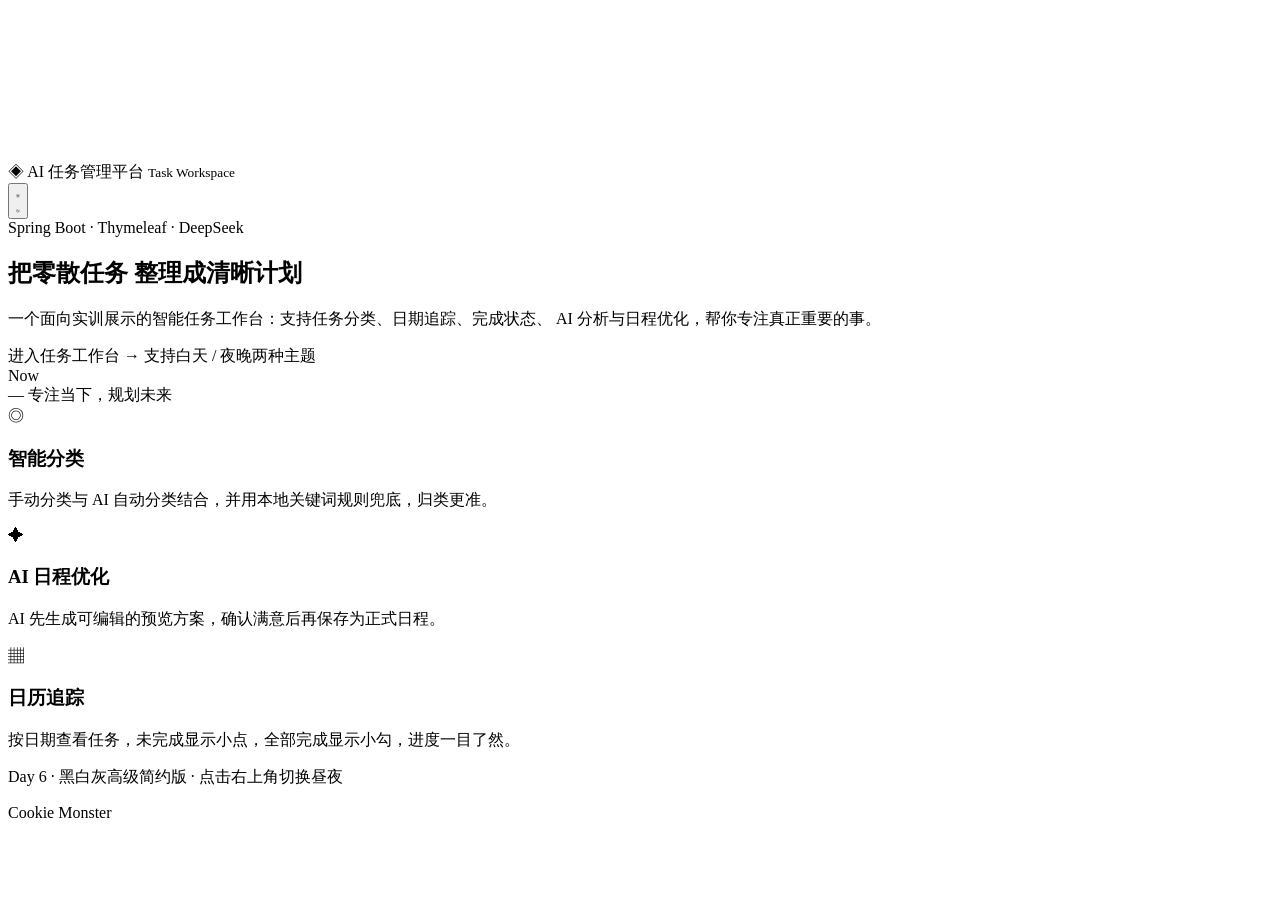
<file: ai-task-manager/src/main/resources/templates/index.html>
<!DOCTYPE html>
<!--
  Day 6：首页封面模板（黑白灰「新拟态」高级简约风 + 昼夜切换）。
  用途：用户访问 http://localhost:8080/ 时展示项目介绍，并引导进入 AI 任务工作台。
  风格灵感：Figma 社区「Skeuomorphism」拟物风（柔和内外阴影 + 计时器卡片 + 卡片网格）。
  交互：右上角按钮切换昼夜，动画从按钮处以圆形向外扩散（见 /js/theme.js + /css/home.css）。
-->
<html lang="zh-CN" data-theme="light" xmlns:th="http://www.thymeleaf.org">
<head>
    <meta charset="UTF-8">
    <meta name="viewport" content="width=device-width, initial-scale=1">
    <title>AI 任务管理平台</title>
    <link rel="stylesheet" th:href="@{/css/home.css(v=panels1)}">
    <!--
      首屏前同步读取主题，避免「先白后黑」的闪烁（FOUC）。
      必须放在 body 渲染前执行。
    -->
    <script>
        (function () {
            try {
                var saved = localStorage.getItem("aitm-theme");
                if (saved === "dark" || saved === "light") {
                    document.documentElement.setAttribute("data-theme", saved);
                }
            } catch (e) { /* 忽略 */ }
        })();
    </script>
</head>
<body class="home">

<!-- 全屏水波背景画布：由 theme.js 驱动，鼠标划过产生扩散波纹，颜色随昼夜主题切换 -->
<canvas id="rippleBg" class="ripple-bg" aria-hidden="true"></canvas>

<header class="home-nav">
    <div class="brand">
        <span class="brand-logo">◈</span>
        <span class="brand-text">
            AI 任务管理平台
            <small>Task Workspace</small>
        </span>
    </div>

    <!-- 昼夜切换按钮：内含太阳/月亮两个图标，按主题显隐 -->
    <button class="theme-toggle" id="themeToggle" type="button" aria-label="切换昼夜模式" title="切换昼夜模式">
        <svg class="icon-sun" viewBox="0 0 24 24" fill="none" stroke="currentColor" stroke-width="2"
             stroke-linecap="round" stroke-linejoin="round">
            <circle cx="12" cy="12" r="4"></circle>
            <path d="M12 2v2M12 20v2M4.9 4.9l1.4 1.4M17.7 17.7l1.4 1.4M2 12h2M20 12h2M4.9 19.1l1.4-1.4M17.7 6.3l1.4-1.4"></path>
        </svg>
        <svg class="icon-moon" viewBox="0 0 24 24" fill="none" stroke="currentColor" stroke-width="2"
             stroke-linecap="round" stroke-linejoin="round">
            <path d="M21 12.8A9 9 0 1 1 11.2 3a7 7 0 0 0 9.8 9.8z"></path>
        </svg>
    </button>
</header>

<main class="home-main">
    <!-- 左侧：标题 + 简介 + 行动按钮 -->
    <section class="hero" data-typewriter aria-label="首页主标题区">
        <span class="badge-soft">Spring Boot · Thymeleaf · DeepSeek</span>
        <h1 class="hero-title" aria-label="把零散任务，整理成清晰计划">
            <span class="type-line" data-type-text="把零散任务">把零散任务</span>
            <span class="type-line thin" data-type-text="整理成清晰计划">整理成清晰计划</span>
        </h1>
        <p class="hero-subtitle" data-type-text="一个面向实训展示的智能任务工作台：支持任务分类、日期追踪、完成状态、AI 分析与日程优化，帮你专注真正重要的事。">
            一个面向实训展示的智能任务工作台：支持任务分类、日期追踪、完成状态、
            AI 分析与日程优化，帮你专注真正重要的事。
        </p>
        <div class="cta-row">
            <a class="btn-primary-neu" th:href="@{/tasks}">
                进入任务工作台
                <span aria-hidden="true">→</span>
            </a>
            <span class="cta-hint">支持白天 / 夜晚两种主题</span>
        </div>
    </section>

    <!-- 右侧：拟真「翻页时钟」卡片（数字像纸片一样向下翻动） -->
    <aside class="clock-card clock-card--hero interactive-card">
        <span class="clock-label">Now</span>
        <!-- 翻页数字由 theme.js 动态生成并驱动翻动动画 -->
        <div class="flip-clock" data-clock-format="hms" aria-label="当前时分秒"></div>
        <span class="clock-date" data-clock-date>—</span>
        <span class="clock-divider"></span>
        <span class="clock-note">专注当下，规划未来</span>
    </aside>

    <!-- 下方：功能卡片网格 -->
    <section class="features" data-feature-reveal>
        <article class="feature-tile">
            <span class="feature-icon">◎</span>
            <h3>智能分类</h3>
            <p>手动分类与 AI 自动分类结合，并用本地关键词规则兜底，归类更准。</p>
        </article>
        <article class="feature-tile">
            <span class="feature-icon">✦</span>
            <h3>AI 日程优化</h3>
            <p>AI 先生成可编辑的预览方案，确认满意后再保存为正式日程。</p>
        </article>
        <article class="feature-tile">
            <span class="feature-icon">▦</span>
            <h3>日历追踪</h3>
            <p>按日期查看任务，未完成显示小点，全部完成显示小勾，进度一目了然。</p>
        </article>
    </section>
</main>

<footer class="home-footer">
    Day 6 · 黑白灰高级简约版 · 点击右上角切换昼夜
</footer>

<!-- 趣味挂件：眼球跟随鼠标 -->
<section class="eye-follow-widget" aria-label="趣味眼球挂件">
    <div class="eye-widget-card">
        <div class="eye-pair">
            <div class="eye" data-default-x="-7" data-default-y="-6">
                <span class="pupil"></span>
            </div>
            <div class="eye" data-default-x="5" data-default-y="4">
                <span class="pupil"></span>
            </div>
        </div>
        <p class="eye-widget-name">Cookie Monster</p>
    </div>
</section>

<script th:src="@{/js/theme.js(v=2)}"></script>
<script th:src="@{/js/hero-typewriter.js(v=2)}"></script>
</body>
</html>
</file>
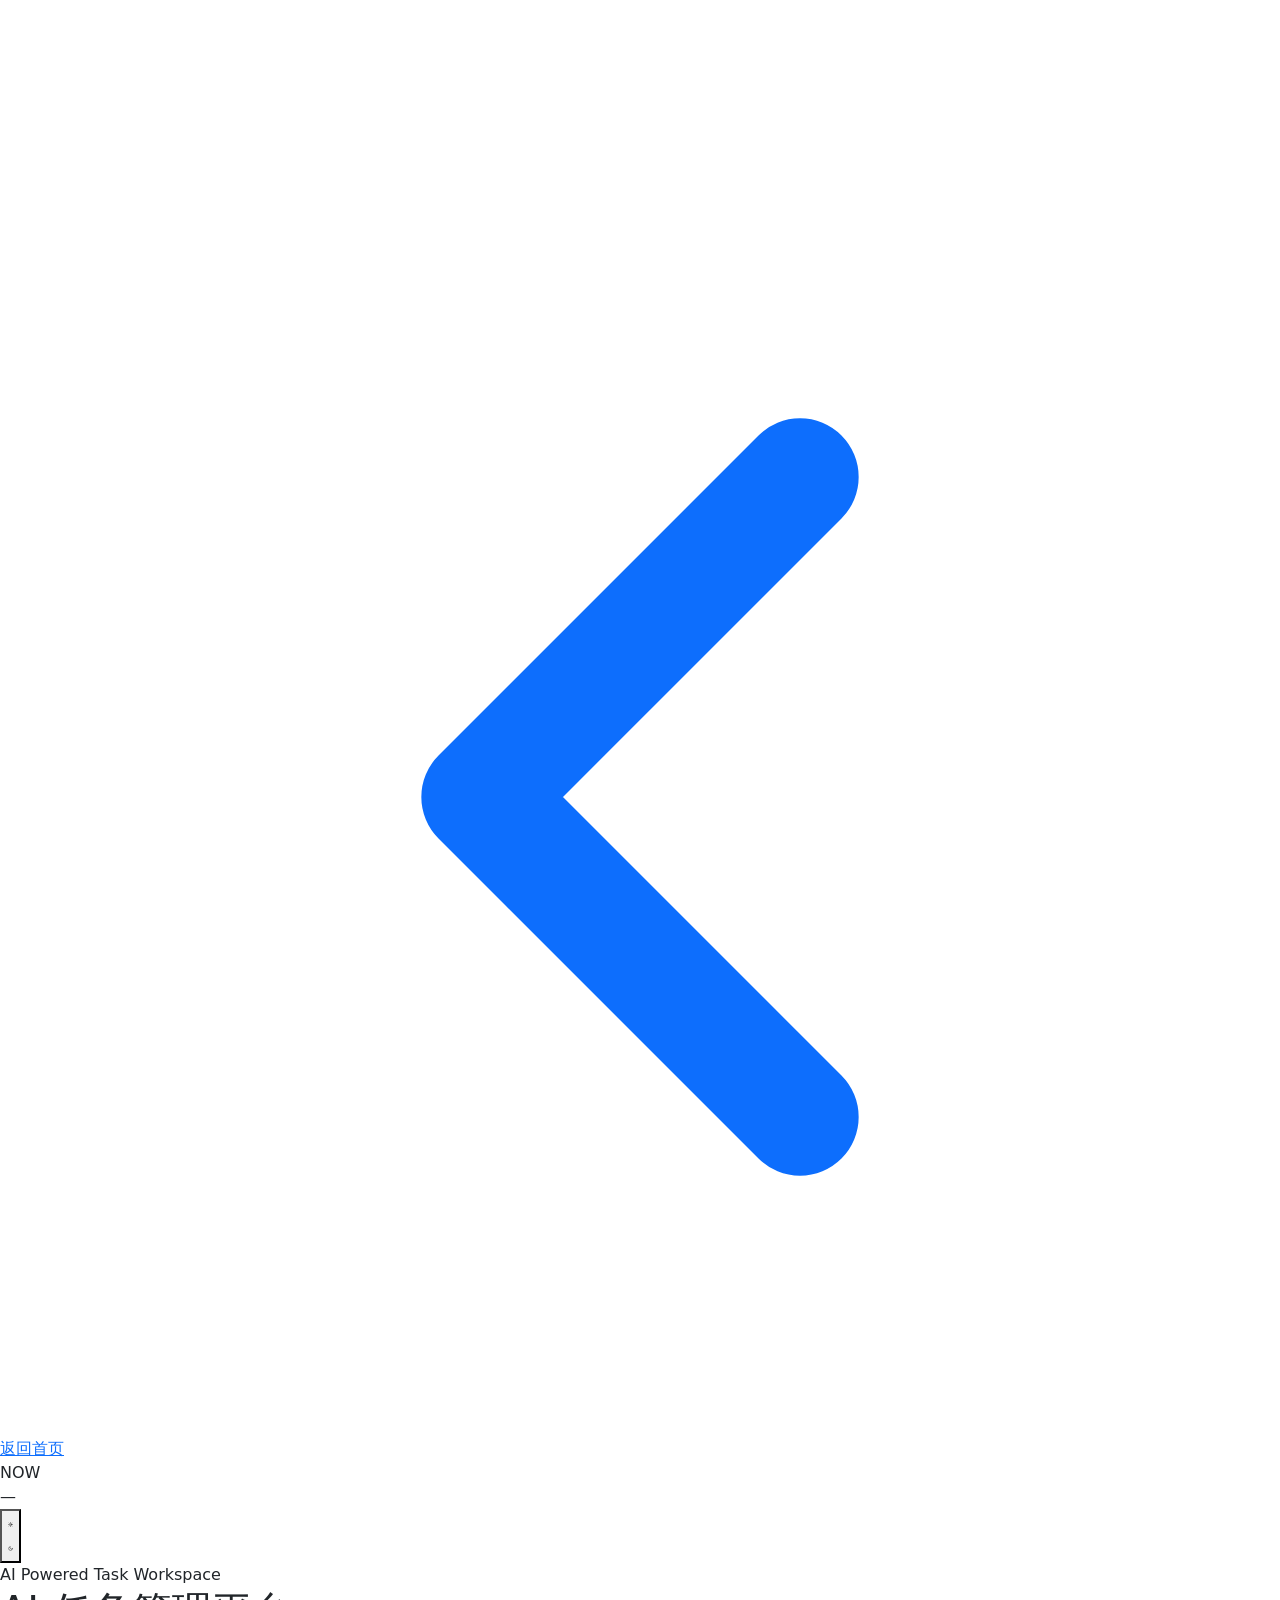
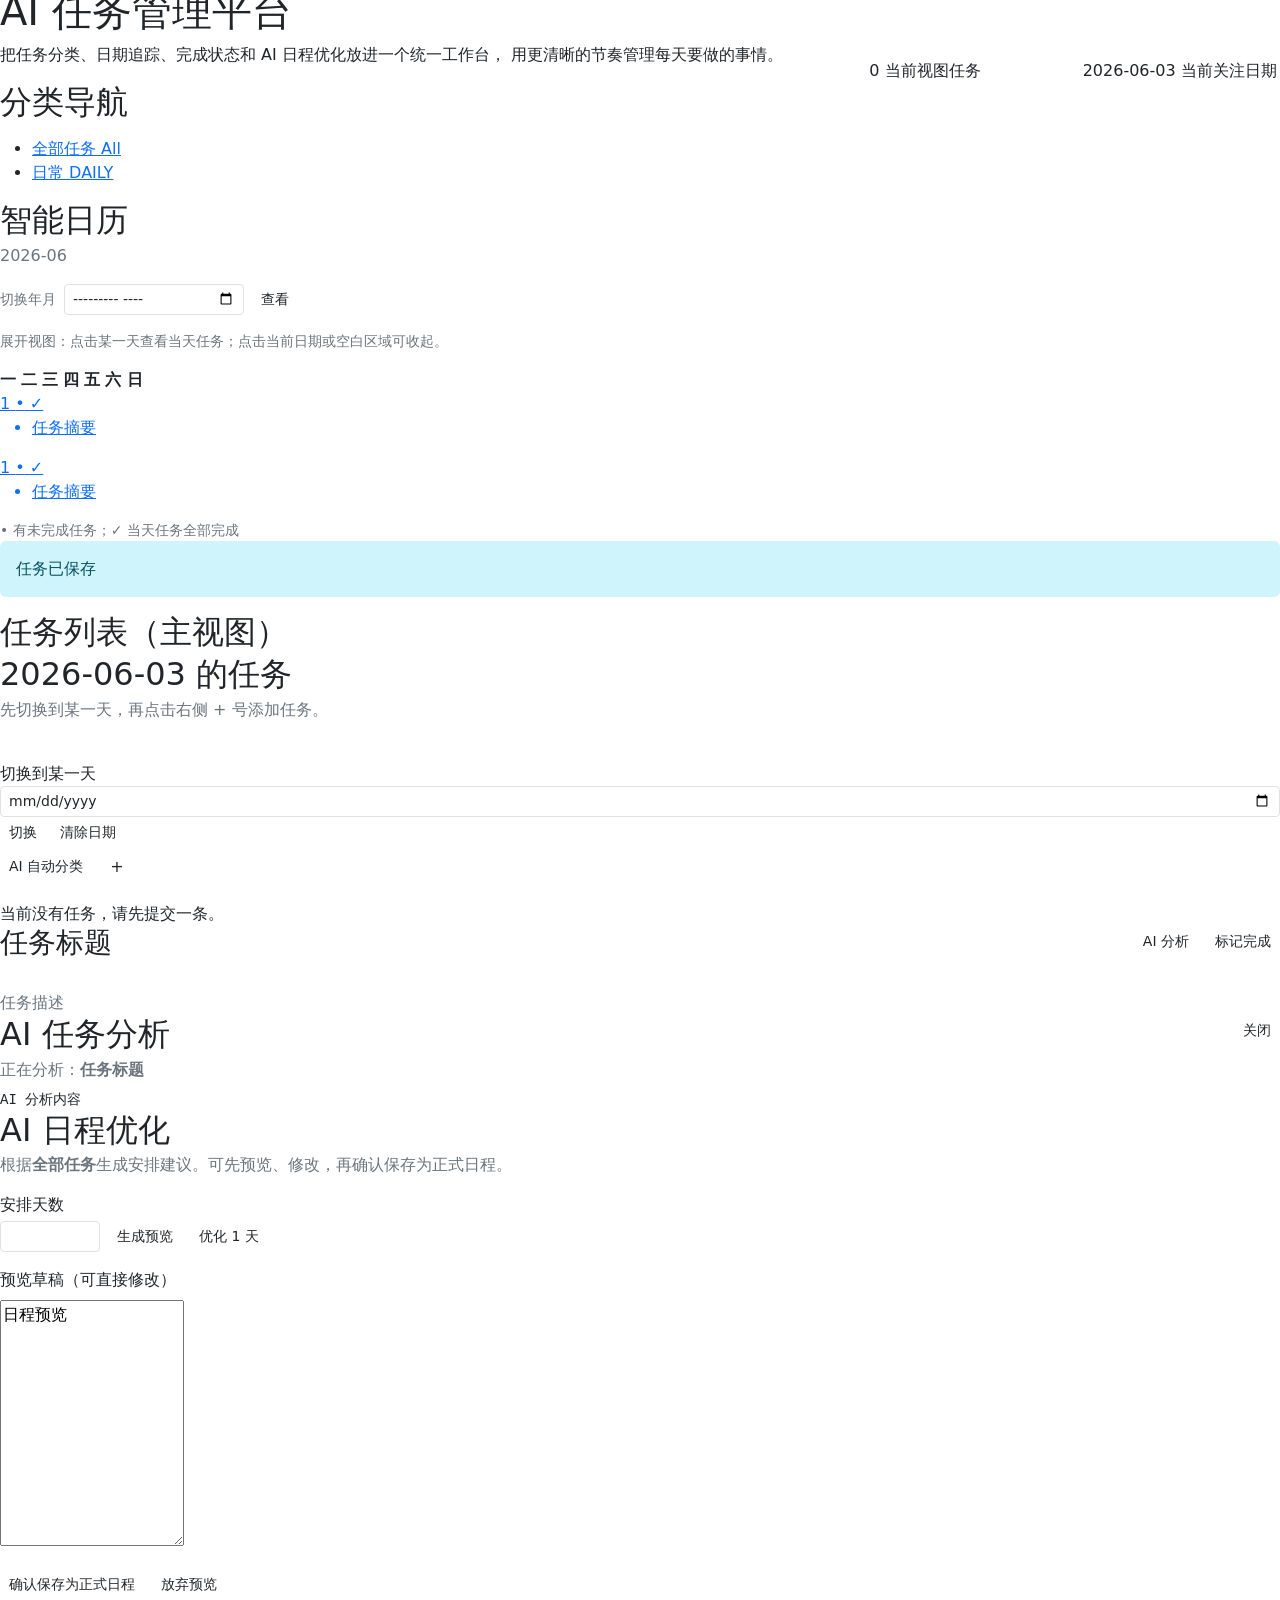
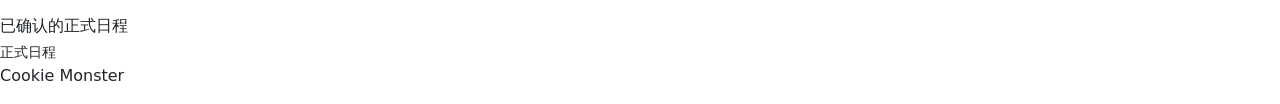
<file: ai-task-manager/src/main/resources/templates/tasks.html>
<!DOCTYPE html>
<!--
  Day 6：高级感任务工作台页面。
  用途：在保留 TaskController 所有功能的基础上，引入 Bootstrap 与「黑白灰新拟态 + 昼夜切换」视觉系统，
       与首页保持同一套主题（data-theme + theme.js 圆形扩散切换动画）。
-->
<html lang="zh-CN" data-theme="light" xmlns:th="http://www.thymeleaf.org">
<head>
    <meta charset="UTF-8">
    <meta name="viewport" content="width=device-width, initial-scale=1">
    <title>AI 任务工作台 - AI任务管理平台</title>
    <link href="https://cdn.jsdelivr.net/npm/bootstrap@5.3.3/dist/css/bootstrap.min.css" rel="stylesheet">
    <link rel="stylesheet" th:href="@{/css/app.css(v=calendar-fix3)}">
    <!-- 首屏前同步读取主题，避免「先白后黑」闪烁（与首页共用同一个 localStorage 键） -->
    <script>
        (function () {
            try {
                var saved = localStorage.getItem("aitm-theme");
                if (saved === "dark" || saved === "light") {
                    document.documentElement.setAttribute("data-theme", saved);
                }
            } catch (e) { /* 忽略 */ }
        })();
    </script>
</head>
<body class="app-body" th:classappend="${calendarExpanded} ? ' calendar-open' : ''">
<!-- 全屏水波背景画布：由 theme.js 驱动，鼠标划过产生扩散波纹，颜色随昼夜主题切换 -->
<canvas id="rippleBg" class="ripple-bg" aria-hidden="true"></canvas>
<div class="app-shell">
    <!-- 遮罩须在 app-shell 内且低于展开日历，否则会挡住所有点击 -->
    <div th:if="${calendarExpanded}"
         class="calendar-backdrop"
         th:attr="data-close-url=@{/tasks(category=${selectedCategory}, selectedDate=${selectedDate}, selectedMonth=${selectedMonth})}"></div>
    <!-- 顶部操作栏：左侧圆形返回首页按钮，右侧昼夜切换按钮 -->
    <div class="workspace-topbar">
        <a class="btn-back" th:href="@{/}" aria-label="返回首页" title="返回首页">
            <svg viewBox="0 0 24 24" fill="none" stroke="currentColor" stroke-width="2.2"
                 stroke-linecap="round" stroke-linejoin="round">
                <path d="M15 18l-6-6 6-6"></path>
            </svg>
            <span class="btn-back-text">返回首页</span>
        </a>

        <div class="topbar-right">
            <!-- 工作台小挂件：小尺寸翻页时钟，作为装饰信息组件 -->
            <aside class="workspace-widget interactive-card" aria-label="时间挂件">
                <span class="workspace-widget-label">NOW</span>
                <div class="flip-clock flip-clock--mini" data-clock-format="hms" aria-label="当前时分秒"></div>
                <span class="workspace-widget-date" data-clock-date>—</span>
            </aside>
            <button class="theme-toggle" id="themeToggle" type="button" aria-label="切换昼夜模式" title="切换昼夜模式">
                <svg class="icon-sun" viewBox="0 0 24 24" fill="none" stroke="currentColor" stroke-width="2"
                     stroke-linecap="round" stroke-linejoin="round">
                    <circle cx="12" cy="12" r="4"></circle>
                    <path d="M12 2v2M12 20v2M4.9 4.9l1.4 1.4M17.7 17.7l1.4 1.4M2 12h2M20 12h2M4.9 19.1l1.4-1.4M17.7 6.3l1.4-1.4"></path>
                </svg>
                <svg class="icon-moon" viewBox="0 0 24 24" fill="none" stroke="currentColor" stroke-width="2"
                     stroke-linecap="round" stroke-linejoin="round">
                    <path d="M21 12.8A9 9 0 1 1 11.2 3a7 7 0 0 0 9.8 9.8z"></path>
                </svg>
            </button>
        </div>
    </div>

    <!-- 顶部 Hero：Day 6 主视觉入口，展示项目定位与当前视图摘要 -->
    <header class="app-hero glass-panel fade-up">
        <div class="hero-content row g-4 align-items-end">
            <div class="col-lg-8">
                <span class="eyebrow">AI Powered Task Workspace</span>
                <h1 class="hero-title">AI 任务管理平台</h1>
                <p class="hero-subtitle">
                    把任务分类、日期追踪、完成状态和 AI 日程优化放进一个统一工作台，
                    用更清晰的节奏管理每天要做的事情。
                </p>
            </div>
            <div class="col-lg-4">
                <div class="row g-3">
                    <div class="col-6">
                        <div class="stat-card">
                            <span class="stat-value" th:text="${#lists.size(tasks)}">0</span>
                            <span class="stat-label">当前视图任务</span>
                        </div>
                    </div>
                    <div class="col-6">
                        <div class="stat-card">
                            <span class="stat-value" th:text="${selectedDate != null ? selectedDate : defaultTaskDate}">2026-06-03</span>
                            <span class="stat-label">当前关注日期</span>
                        </div>
                    </div>
                </div>
            </div>
        </div>
    </header>

    <!-- 页面主布局：左侧玻璃导航栏 + 右侧任务与 AI 工作区 -->
    <div class="dashboard-layout">
        <aside class="sidebar glass-panel fade-up">
            <div class="d-flex align-items-center justify-content-between mb-3">
                <h2 class="section-title mb-0">分类导航</h2>
                <span class="badge rounded-pill badge-soft">Day 6</span>
            </div>

            <!-- 左侧分类栏：默认「全部」，点击分类后通过 query 参数 category 过滤 -->
            <ul class="category-nav">
                <li>
                    <a class="category-link"
                       th:classappend="${selectedCategory == null} ? ' is-active' : ''"
                       th:href="@{/tasks(selectedDate=${selectedDate}, selectedMonth=${selectedMonth})}">
                        <span>全部任务</span>
                        <span>All</span>
                    </a>
                </li>
                <li th:each="category : ${categories}">
                    <a class="category-link"
                       th:classappend="${selectedCategory == category} ? ' is-active' : ''"
                       th:href="@{/tasks(category=${category}, selectedDate=${selectedDate}, selectedMonth=${selectedMonth})}">
                        <span th:text="${category.displayName}">日常</span>
                        <span th:text="${category.name()}">DAILY</span>
                    </a>
                </li>
            </ul>

            <!-- 左侧小日历：有未完成任务显示小点，全部完成显示小勾 -->
            <section class="mini-calendar"
                     th:classappend="${calendarExpanded} ? ' mini-calendar--expanded' : ''"
                     th:data-close-url="@{/tasks(category=${selectedCategory}, selectedDate=${selectedDate}, selectedMonth=${selectedMonth})}">
                <div class="d-flex align-items-start justify-content-between gap-3 mb-3">
                    <div>
                        <h2 class="section-title mb-1">智能日历</h2>
                        <p class="text-secondary mb-0" th:text="${calendarMonthTitle}">2026-06</p>
                    </div>
                    <!-- 展开/退回入口：普通状态点击展开；展开状态点击退回按钮收起 -->
                    <a class="badge rounded-pill badge-soft text-decoration-none"
                       th:if="${!calendarExpanded}"
                       th:href="@{/tasks(category=${selectedCategory}, selectedDate=${selectedDate != null ? selectedDate : defaultTaskDate}, selectedMonth=${selectedMonth}, calendarView='expanded')}">
                        点击展开
                    </a>
                    <a class="badge rounded-pill badge-soft text-decoration-none calendar-close-link"
                       th:if="${calendarExpanded}"
                       th:href="@{/tasks(category=${selectedCategory}, selectedDate=${selectedDate}, selectedMonth=${selectedMonth})}">
                        退回
                    </a>
                </div>
                <!-- 年月切换：支持直接选择要查看的年月（例如 2027-03） -->
                <form th:action="@{/tasks}" method="get" class="d-flex flex-wrap align-items-center gap-2 mb-3 calendar-month-form"
                      onclick="event.stopPropagation()">
                    <input type="hidden" name="category" th:value="${selectedCategory}">
                    <input type="hidden" name="selectedDate" th:value="${selectedDate}">
                    <input th:if="${calendarExpanded}" type="hidden" name="calendarView" value="expanded">
                    <label for="selectedMonth" class="small text-secondary">切换年月</label>
                    <input id="selectedMonth"
                           name="selectedMonth"
                           type="month"
                           class="form-control form-control-sm"
                           style="max-width: 180px;"
                           th:value="${selectedMonth}">
                    <button class="btn btn-soft btn-sm" type="submit">查看</button>
                </form>
                <p th:if="${calendarExpanded}" class="text-secondary small">
                    展开视图：点击某一天查看当天任务；点击当前日期或空白区域可收起。
                </p>
                <div class="calendar-grid">
                    <strong class="calendar-weekday">一</strong>
                    <strong class="calendar-weekday">二</strong>
                    <strong class="calendar-weekday">三</strong>
                    <strong class="calendar-weekday">四</strong>
                    <strong class="calendar-weekday">五</strong>
                    <strong class="calendar-weekday">六</strong>
                    <strong class="calendar-weekday">日</strong>

                    <div th:each="day : ${calendarDays}"
                         class="calendar-day"
                         th:classappend="${(!day.currentMonth ? ' calendar-day--muted' : '') + (selectedDate != null and selectedDate.equals(day.date) ? ' calendar-day--selected' : '')}">
                        <!-- 日期链接规则：普通状态点击展开；展开状态点击当前日期收起 -->
                        <a th:if="${calendarExpanded and selectedDate != null and selectedDate.equals(day.date)}"
                           class="calendar-day-link"
                           th:href="@{/tasks(category=${selectedCategory}, selectedDate=${day.date}, selectedMonth=${selectedMonth})}">
                            <span th:text="${day.dayOfMonth}">1</span>
                            <span th:if="${day.hasTask and !day.completed}" class="calendar-marker">•</span>
                            <span th:if="${day.completed}" class="calendar-marker calendar-marker--done">✓</span>
                            <ul th:if="${calendarExpanded and !#lists.isEmpty(day.taskSummaries)}" class="calendar-summary-list">
                                <li th:each="summary : ${day.taskSummaries}" th:text="${summary}">任务摘要</li>
                            </ul>
                        </a>
                        <a th:unless="${calendarExpanded and selectedDate != null and selectedDate.equals(day.date)}"
                           class="calendar-day-link"
                           th:href="@{/tasks(category=${selectedCategory}, selectedDate=${day.date}, selectedMonth=${selectedMonth}, calendarView='expanded')}">
                            <span th:text="${day.dayOfMonth}">1</span>
                            <span th:if="${day.hasTask and !day.completed}" class="calendar-marker">•</span>
                            <span th:if="${day.completed}" class="calendar-marker calendar-marker--done">✓</span>
                            <ul th:if="${calendarExpanded and !#lists.isEmpty(day.taskSummaries)}" class="calendar-summary-list">
                                <li th:each="summary : ${day.taskSummaries}" th:text="${summary}">任务摘要</li>
                            </ul>
                        </a>
                    </div>
                </div>
                <p class="small text-secondary mt-3 mb-0">• 有未完成任务；✓ 当天任务全部完成</p>
            </section>
        </aside>

        <main class="main-workspace fade-up">
            <!-- 操作成功提示：由 Controller 的 flash attribute 提供 -->
            <div th:if="${message}" class="alert alert-info border-0 glass-panel" th:text="${message}">任务已保存</div>

            <!-- 任务列表主视图区：先切换到某一天，再通过 + 号添加任务 -->
            <section class="section-card glass-panel list-focus-panel">
                <div class="list-toolbar mb-3">
                    <div>
                        <h2 class="section-title mb-1" th:if="${selectedDate == null}">任务列表（主视图）</h2>
                        <h2 class="section-title mb-1" th:if="${selectedDate != null}">
                            <span th:text="${selectedDate}">2026-06-03</span> 的任务
                        </h2>
                        <p class="text-secondary mb-0">先切换到某一天，再点击右侧 + 号添加任务。</p>
                    </div>
                    <span class="badge rounded-pill badge-soft" th:text="${#lists.size(tasks)} + ' 条任务'">0 条任务</span>
                </div>

                <div class="list-toolbar list-toolbar--actions mb-3">
                    <form th:action="@{/tasks}" method="get" class="date-jump-form">
                        <input type="hidden" name="category" th:value="${selectedCategory}">
                        <input type="hidden" name="selectedMonth" th:value="${selectedMonth}">
                        <input type="hidden" name="calendarView" th:value="${calendarExpanded ? 'expanded' : null}">
                        <label class="form-label mb-0" for="jumpDate">切换到某一天</label>
                        <input class="form-control form-control-sm"
                               id="jumpDate"
                               name="selectedDate"
                               type="date"
                               th:value="${selectedDate != null ? selectedDate : defaultTaskDate}">
                        <button class="btn btn-soft btn-sm" type="submit">切换</button>
                        <a class="btn btn-soft btn-sm"
                           th:href="@{/tasks(category=${selectedCategory}, selectedMonth=${selectedMonth}, calendarView=${calendarExpanded ? 'expanded' : null})}">
                            清除日期
                        </a>
                    </form>

                    <div class="list-action-buttons">
                        <button class="btn btn-soft btn-sm"
                                type="submit"
                                form="taskForm"
                                formaction="/tasks/classify"
                                formmethod="post"
                                title="根据标题和描述调用 DeepSeek 推荐分类">
                            AI 自动分类
                        </button>
                        <button class="btn add-task-fab"
                                type="button"
                                data-bs-toggle="collapse"
                                data-bs-target="#quickAddInList"
                                aria-controls="quickAddInList"
                                aria-expanded="false"
                                title="添加任务">
                            +
                        </button>
                    </div>
                </div>

                <div id="quickAddInList"
                     class="collapse inline-create-panel mb-3"
                     th:classappend="${draftTitle != null or draftContent != null} ? ' show' : ''">
                    <form id="taskForm" th:action="@{/tasks}" method="post" class="row g-3">
                        <input type="hidden" name="selectedCategory" th:value="${selectedCategory}">
                        <input type="hidden" name="selectedDate" th:value="${selectedDate}">
                        <input type="hidden" name="selectedMonth" th:value="${selectedMonth}">
                        <input type="hidden" name="calendarView" th:value="${calendarExpanded ? 'expanded' : null}">
                        <input type="hidden" name="taskDate" th:value="${selectedDate != null ? selectedDate : (draftTaskDate != null ? draftTaskDate : defaultTaskDate)}">

                        <div class="col-lg-7">
                            <label class="form-label" for="title">任务标题</label>
                            <input class="form-control"
                                   id="title"
                                   name="title"
                                   type="text"
                                   placeholder="例如：完成数据库设计"
                                   th:value="${draftTitle}"
                                   required>
                        </div>
                        <div class="col-lg-5">
                            <label class="form-label" for="category">任务分类</label>
                            <select class="form-select" id="category" name="category">
                                <option th:each="category : ${categories}"
                                        th:value="${category}"
                                        th:text="${category.displayName}"
                                        th:selected="${recommendedCategory != null ? category == recommendedCategory : category.name() == 'DAILY'}">日常</option>
                            </select>
                        </div>
                        <div class="col-12">
                            <label class="form-label" for="content">任务描述</label>
                            <textarea class="form-control"
                                      id="content"
                                      name="content"
                                      rows="3"
                                      placeholder="请输入任务详情"
                                      th:text="${draftContent}"></textarea>
                        </div>
                        <div class="col-12 d-flex flex-wrap gap-2 align-items-center">
                            <span class="small text-secondary">
                                将添加到：<strong th:text="${selectedDate != null ? selectedDate : (draftTaskDate != null ? draftTaskDate : defaultTaskDate)}">2026-06-03</strong>
                            </span>
                            <button class="btn btn-glow" type="submit">添加任务</button>
                        </div>
                    </form>
                </div>

                <div th:if="${#lists.isEmpty(tasks)}" class="empty-state">当前没有任务，请先提交一条。</div>

                <article th:each="task : ${tasks}"
                         class="task-card glass-panel"
                         th:classappend="${(task.completed ? ' is-completed' : '') + (selectedTask != null and selectedTask.id == task.id ? ' is-analyzed' : '')}">
                    <div class="d-flex flex-wrap justify-content-between gap-3">
                        <div>
                            <h3 class="task-title" th:text="${task.title}">任务标题</h3>
                            <div class="task-meta">
                                <span class="badge rounded-pill badge-soft" th:text="${task.category.displayName}">日常</span>
                                <span class="badge rounded-pill badge-soft" th:text="${task.taskDate}">2026-06-03</span>
                                <span class="badge rounded-pill" th:classappend="${task.completed} ? ' badge-done' : ' badge-todo'" th:text="${task.completed ? '已完成' : '未完成'}">未完成</span>
                                <span class="badge rounded-pill badge-soft">#<span th:text="${task.id}">1</span></span>
                            </div>
                            <p class="text-secondary mb-0" th:if="${task.content}" th:text="${task.content}">任务描述</p>
                        </div>
                        <div class="d-flex flex-wrap align-items-start gap-2">
                            <a class="btn btn-sm btn-glow"
                               th:href="@{/tasks/{id}/analyze(id=${task.id}, category=${selectedCategory}, selectedDate=${selectedDate}, selectedMonth=${selectedMonth}, calendarView=${calendarExpanded ? 'expanded' : null})}"
                               title="让 AI 分析这条任务的做法与建议">
                                AI 分析
                            </a>
                            <form th:action="@{/tasks/{id}/toggle-completed(id=${task.id})}" method="post">
                                <input type="hidden" name="category" th:value="${selectedCategory}">
                                <input type="hidden" name="selectedDate" th:value="${selectedDate}">
                                <input type="hidden" name="selectedMonth" th:value="${selectedMonth}">
                                <input type="hidden" name="calendarView" th:value="${calendarExpanded ? 'expanded' : ''}">
                                <button class="btn btn-sm btn-soft" type="submit" th:text="${task.completed ? '取消完成' : '标记完成'}">标记完成</button>
                            </form>
                        </div>
                    </div>
                </article>
            </section>

            <!-- 单任务 AI 分析结果：点击任务卡片上的「AI 分析」后展示 -->
            <section th:if="${aiAnalysis != null}"
                     class="section-card glass-panel ai-result-panel"
                     id="aiAnalysisPanel">
                <div class="d-flex flex-wrap justify-content-between align-items-start gap-2 mb-2">
                    <div>
                        <h2 class="section-title mb-1">AI 任务分析</h2>
                        <p class="text-secondary mb-0" th:if="${selectedTask != null}">
                            正在分析：<strong th:text="${selectedTask.title}">任务标题</strong>
                        </p>
                    </div>
                    <a class="btn btn-soft btn-sm"
                       th:href="@{/tasks(category=${selectedCategory}, selectedDate=${selectedDate}, selectedMonth=${selectedMonth}, calendarView=${calendarExpanded ? 'expanded' : null})}">
                        关闭
                    </a>
                </div>
                <pre class="ai-output mb-0" th:text="${aiAnalysis}">AI 分析内容</pre>
            </section>

            <!-- AI 日程优化：基于当前视图中的任务生成预览，确认后才写入正式日程 -->
            <section class="section-card glass-panel schedule-panel">
                <h2 class="section-title mb-1">AI 日程优化</h2>
                <p class="text-secondary mb-3">
                    根据<strong>全部任务</strong>生成安排建议。可先预览、修改，再确认保存为正式日程。
                </p>

                <form th:action="@{/schedule/preview}" method="post" class="d-flex flex-wrap align-items-end gap-2 mb-3">
                    <input type="hidden" name="selectedCategory" th:value="${selectedCategory}">
                    <input type="hidden" name="selectedDate" th:value="${selectedDate}">
                    <input type="hidden" name="selectedMonth" th:value="${selectedMonth}">
                    <input type="hidden" name="calendarView" th:value="${calendarExpanded ? 'expanded' : null}">
                    <div>
                        <label class="form-label mb-1" for="scheduleDays">安排天数</label>
                        <input class="form-control form-control-sm"
                               id="scheduleDays"
                               name="days"
                               type="number"
                               min="1"
                               max="14"
                               th:value="${scheduleDays != null ? scheduleDays : 1}"
                               style="width: 100px;">
                    </div>
                    <button class="btn btn-glow btn-sm" type="submit">生成预览</button>
                    <button class="btn btn-soft btn-sm" type="submit" name="days" value="1">优化 1 天</button>
                </form>

                <div th:if="${schedulePreview != null}">
                    <label class="form-label" for="schedulePreview">预览草稿（可直接修改）</label>
                    <form th:action="@{/schedule/confirm}" method="post">
                        <input type="hidden" name="selectedCategory" th:value="${selectedCategory}">
                        <input type="hidden" name="selectedDate" th:value="${selectedDate}">
                        <input type="hidden" name="selectedMonth" th:value="${selectedMonth}">
                        <input type="hidden" name="calendarView" th:value="${calendarExpanded ? 'expanded' : null}">
                        <textarea class="schedule-preview mb-3"
                                  id="schedulePreview"
                                  name="scheduleContent"
                                  rows="10"
                                  th:text="${schedulePreview}">日程预览</textarea>
                        <div class="d-flex flex-wrap gap-2">
                            <button class="btn btn-glow btn-sm" type="submit">确认保存为正式日程</button>
                            <a class="btn btn-soft btn-sm"
                               th:href="@{/tasks(category=${selectedCategory}, selectedDate=${selectedDate}, selectedMonth=${selectedMonth}, calendarView=${calendarExpanded ? 'expanded' : null})}">
                                放弃预览
                            </a>
                        </div>
                    </form>
                </div>

                <div th:if="${confirmedSchedule != null and !#strings.isEmpty(confirmedSchedule)}" class="mt-3">
                    <h3 class="h6 mb-2">已确认的正式日程</h3>
                    <pre class="confirmed-schedule mb-0" th:text="${confirmedSchedule}">正式日程</pre>
                </div>
            </section>
        </main>
    </div>
</div>

<!-- 展开日历时：挂到 body 顶层以免被遮罩/侧栏层叠挡住；点击遮罩或退回则收起 -->
<script th:if="${calendarExpanded}">
    (function mountExpandedCalendarLayer() {
        const backdrop = document.querySelector('.calendar-backdrop');
        const expandedCalendar = document.querySelector('.mini-calendar--expanded');
        if (backdrop) {
            document.body.appendChild(backdrop);
        }
        if (expandedCalendar) {
            document.body.appendChild(expandedCalendar);
        }
    })();

    function closeExpandedCalendar(targetUrl) {
        const expandedCalendar = document.querySelector('.mini-calendar--expanded');
        if (!expandedCalendar) {
            window.location.href = targetUrl;
            return;
        }
        expandedCalendar.classList.add('is-closing');
        window.setTimeout(function () {
            window.location.href = targetUrl;
        }, 180);
    }

    document.addEventListener('click', function (event) {
        const expandedCalendar = document.querySelector('.mini-calendar--expanded');
        if (!expandedCalendar) {
            return;
        }

        const closeLink = event.target.closest('.calendar-close-link');
        if (closeLink) {
            event.preventDefault();
            closeExpandedCalendar(closeLink.href);
            return;
        }

        if (expandedCalendar.contains(event.target)) {
            return;
        }

        if (event.target.closest('.workspace-topbar')) {
            return;
        }

        const backdrop = event.target.closest('.calendar-backdrop');
        if (backdrop) {
            const url = backdrop.getAttribute('data-close-url');
            if (url) {
                closeExpandedCalendar(url);
            }
        }
    });
</script>
<script src="https://cdn.jsdelivr.net/npm/bootstrap@5.3.3/dist/js/bootstrap.bundle.min.js"></script>
<!-- 趣味挂件：眼球跟随鼠标（工作台小尺寸） -->
<section class="eye-follow-widget eye-follow-widget--compact" aria-label="趣味眼球挂件">
    <div class="eye-widget-card">
        <div class="eye-pair">
            <div class="eye" data-default-x="-6" data-default-y="-5">
                <span class="pupil"></span>
            </div>
            <div class="eye" data-default-x="4" data-default-y="3">
                <span class="pupil"></span>
            </div>
        </div>
        <p class="eye-widget-name">Cookie Monster</p>
    </div>
</section>
<!-- 昼夜切换：与首页共用同一脚本（无翻页时钟时会自动跳过时钟初始化） -->
<script th:src="@{/js/theme.js}"></script>
</body>
</html>
</file>
